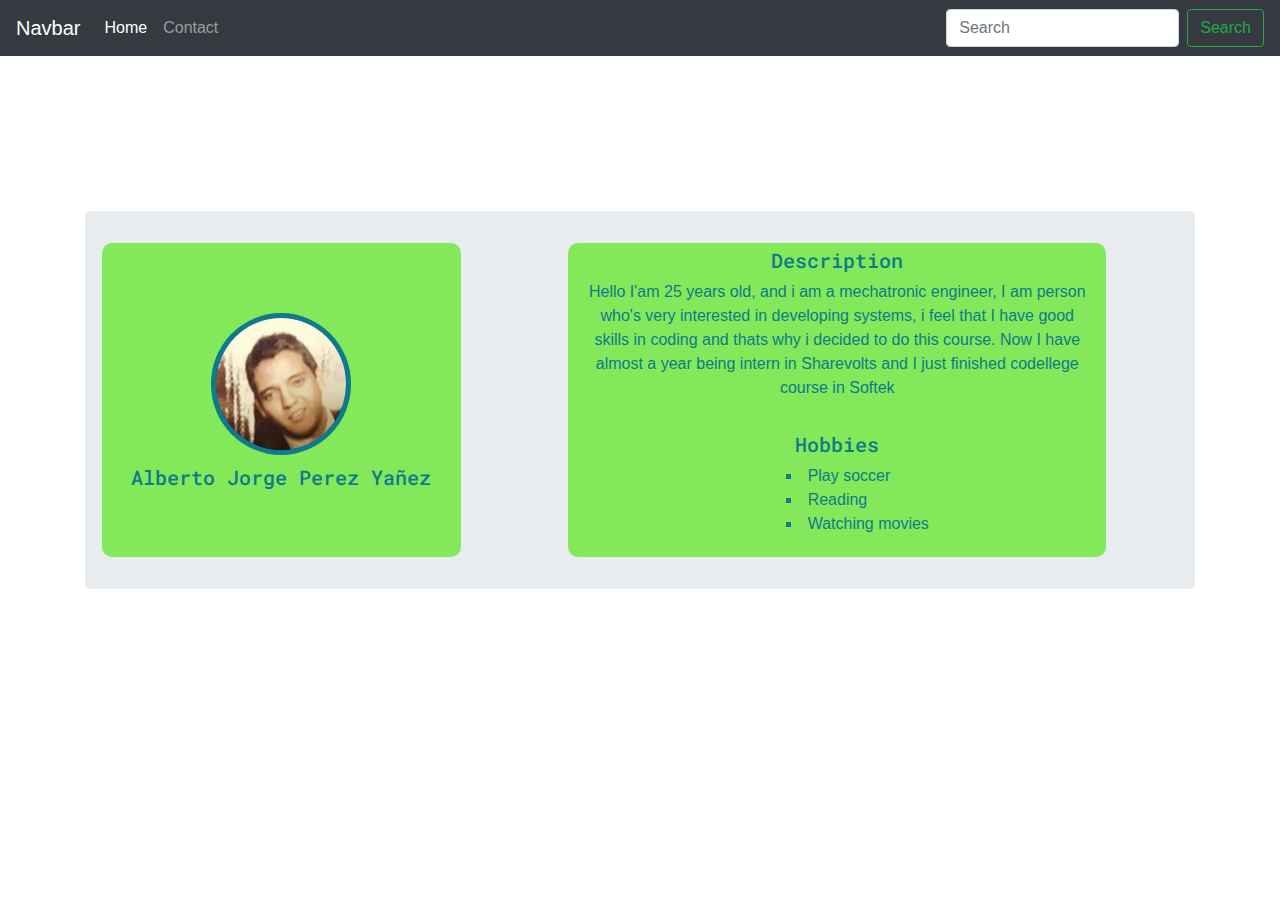
<file: index.html>
<!doctype html>
<html lang="en">

<head>
    <title>Title</title>
    <!-- Required meta tags -->
    <meta charset="utf-8">
    <meta name="viewport" content="width=device-width, initial-scale=1, shrink-to-fit=no">
    <link rel="stylesheet" href="./css/style.css">
    <!-- Bootstrap CSS -->
    <link rel="stylesheet" href="https://stackpath.bootstrapcdn.com/bootstrap/4.3.1/css/bootstrap.min.css"
        integrity="sha384-ggOyR0iXCbMQv3Xipma34MD+dH/1fQ784/j6cY/iJTQUOhcWr7x9JvoRxT2MZw1T" crossorigin="anonymous">
    <link href="https://fonts.googleapis.com/css?family=Roboto+Mono&display=swap" rel="stylesheet">
</head>

<body>
    <nav class="navbar navbar-expand-lg navbar-dark bg-dark">
        <button class="navbar-toggler" type="button" data-toggle="collapse" data-target="#navbarTogglerDemo03"
            aria-controls="navbarTogglerDemo03" aria-expanded="false" aria-label="Toggle navigation">
            <span class="navbar-toggler-icon"></span>
        </button>
        <a class="navbar-brand" href="#">Navbar</a>

        <div class="collapse navbar-collapse" id="navbarTogglerDemo03">
            <ul class="navbar-nav mr-auto mt-2 mt-lg-0">
                <li class="nav-item active">
                    <a class="nav-link" href="index.html">Home <span class="sr-only">(current)</span></a>
                </li>
                <li class="nav-item">
                    <a class="nav-link" href="contacto.html">Contact</a>
                </li>
                
            </ul>
            <form class="form-inline my-2 my-lg-0">
                <input class="form-control mr-sm-2" type="search" placeholder="Search" aria-label="Search">
                <button class="btn btn-outline-success my-2 my-sm-0" type="submit">Search</button>
            </form>
        </div>
    </nav>
    <div class="container">
        <div class="jumbotron ">
            <div class="row">
                <div class="col-4 cambio_col">
                    <div class="row circle">
                        <img src="./img/Captura.PNG" id="imagen" alt="" class="text-center">
                    </div>
                    <h5>Alberto Jorge Perez Yañez</h5>
                </div>
                <div class="col-6 cambio_col1">
                    <div class="row" id="description">
                        <h5>Description</h5>
                        <p>Hello I'am 25 years old, and i am a mechatronic engineer, I am person who's very interested in
                            developing systems, i feel that I  have good skills in coding and thats why i decided to do this course.
                            Now I have almost a year being intern in Sharevolts and I just finished codellege course in
                            Softek
                        </p>
                    </div>
                    <div class="row mt-3 div_hobbies">

                        <h5>Hobbies</h5>
                        <ul>
                            <li class="li">Play soccer</li>
                            <li class="li">Reading</li>
                            <li class="li">Watching movies</li>
                        </ul>
                    </div>

                </div>
            </div>
        </div>
    </div>
    <!-- Optional JavaScript -->
    <!-- jQuery first, then Popper.js, then Bootstrap JS -->
    <script src="https://code.jquery.com/jquery-3.3.1.slim.min.js"
        integrity="sha384-q8i/X+965DzO0rT7abK41JStQIAqVgRVzpbzo5smXKp4YfRvH+8abtTE1Pi6jizo" crossorigin="anonymous">
    </script>
    <script src="https://cdnjs.cloudflare.com/ajax/libs/popper.js/1.14.7/umd/popper.min.js"
        integrity="sha384-UO2eT0CpHqdSJQ6hJty5KVphtPhzWj9WO1clHTMGa3JDZwrnQq4sF86dIHNDz0W1" crossorigin="anonymous">
    </script>
    <script src="https://stackpath.bootstrapcdn.com/bootstrap/4.3.1/js/bootstrap.min.js"
        integrity="sha384-JjSmVgyd0p3pXB1rRibZUAYoIIy6OrQ6VrjIEaFf/nJGzIxFDsf4x0xIM+B07jRM" crossorigin="anonymous">
    </script>
</body>

</html>
</file>
<file: css/style.css>
body{
    /* background: #3B5540 !important; */
    /* display: flex;
    align-items: center; */
    height: 80vh;
}
img{
    border-radius: 50%;
    width: 130px;
    
    
}
.circle{
    background: blue ;
    border-radius: 50%;
    border: 5px;
    margin: 10px;
    border-color: #0E7B88;
    border-style: solid;

}

#imagen{
    border:10px;
}

.jumbotron{
    padding: 32px 32px !important;
    /* background-color: #2CB977 !important; */
}

.cambio_col{
    display: flex;
    flex-direction: column; 
    align-items: center;
    justify-content: center;
    background:  #84E85B;
    border-radius: 10px;
    margin-right: 10%;
}
.cambio_col1{
    
    background:  #84E85B;
    border-radius: 10px;
    color: #0E7B88;
    padding: 5px !important;
    box-sizing: border-box;
    display: flex;
    flex-direction: column;
    align-items:center
}

p{
    text-align: center;
    
    
    box-sizing: border-box;
    width: 90%;
}

.li{
    list-style: square inside;
}
.div_hobbies{
    display: flex; flex-direction: column; 
    align-items: center;
}
h5,h6{
    font-family: 'Roboto Mono', monospace;
    color: #0E7B88;
}

.container{
    height: 100%;
    display: flex;
    align-items: center;
}
#description{
display: flex;
justify-content: center;
}
</file>
